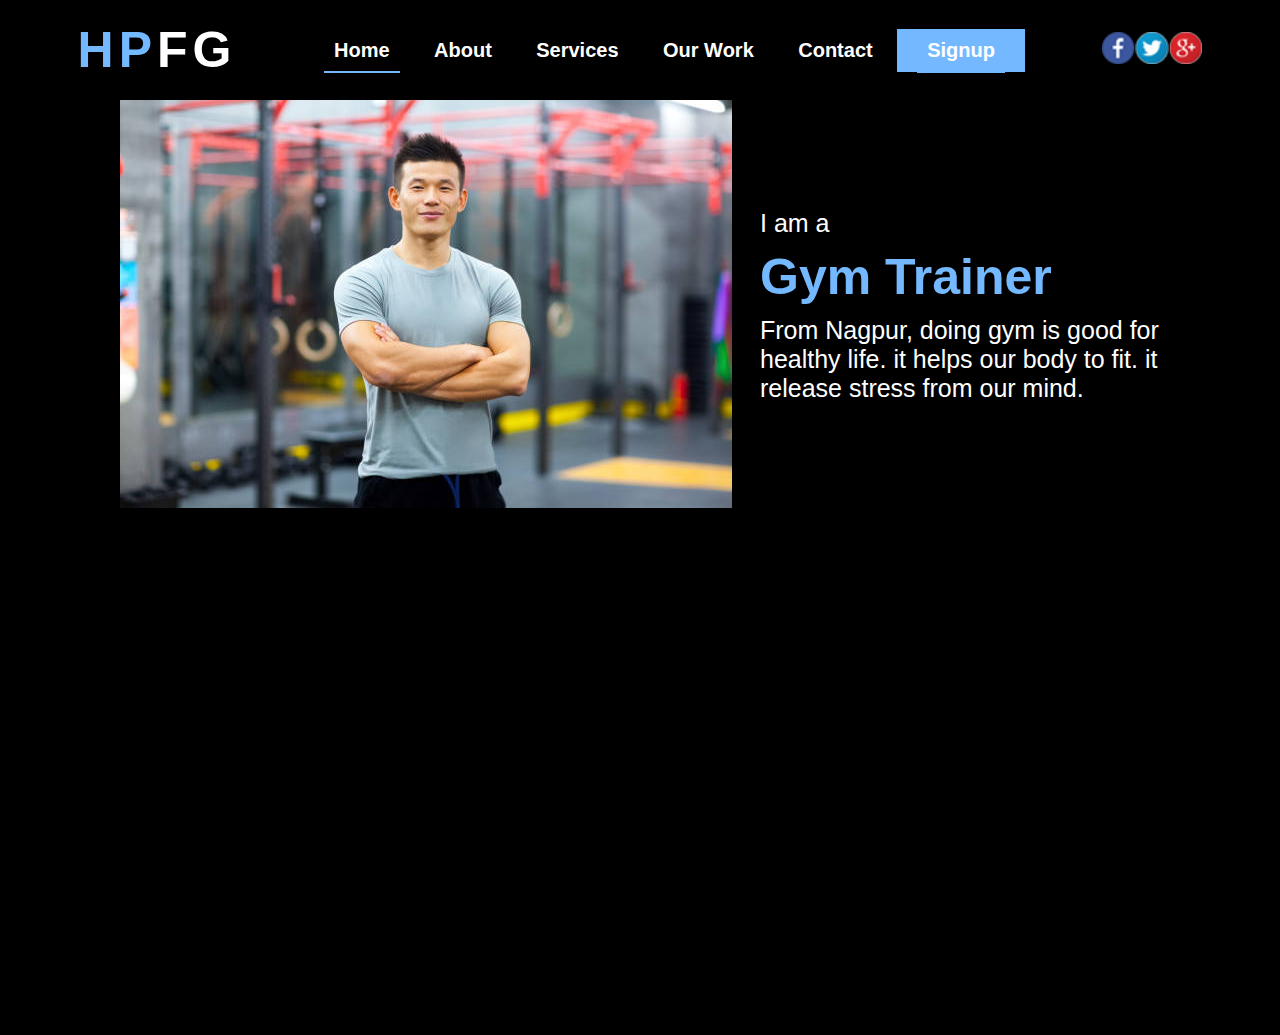
<file: index.html>
<!DOCTYPE html>
<html>
<head>
	<title>Webite Fitness & Gym</title>
	<link rel="stylesheet" type="text/css" href="style.css">
	<link rel="stylesheet" type="text/css" href="https://stackpath.bootstrapcdn.com/font-awesome/4.7.0/css/font-awesome.min.css">

	
</head>
<body>

<header>
	<nav>
		<div class="logo">
			<span id="blue">HP</span>FG
		</div>
		<div class="menu">
			<a href="index.html">Home</a>
			<a href="about.html">About</a>
			<a href="services.html">Services</a>
			<a href="work.html">Our Work</a>
			<a href="contact.html">Contact</a>
			<button class="c-btn"><a href="signup.html">Signup</a></button>
		</div>

		<div class="icon">
			<img src="icon.png">
		</div>
	</nav>

	<div class="container">
		<div class="left">
			<img src="homepage.jpg">
		</div>
		<div class="right">
			<p>I am a</p>
		<h1> Gym Trainer</h1>
		<p>From Nagpur, doing gym is good for healthy life. it helps our body to fit. it release stress from our mind.</p>
		</div>
	</div>

</header>

</body>
</html>
</file>
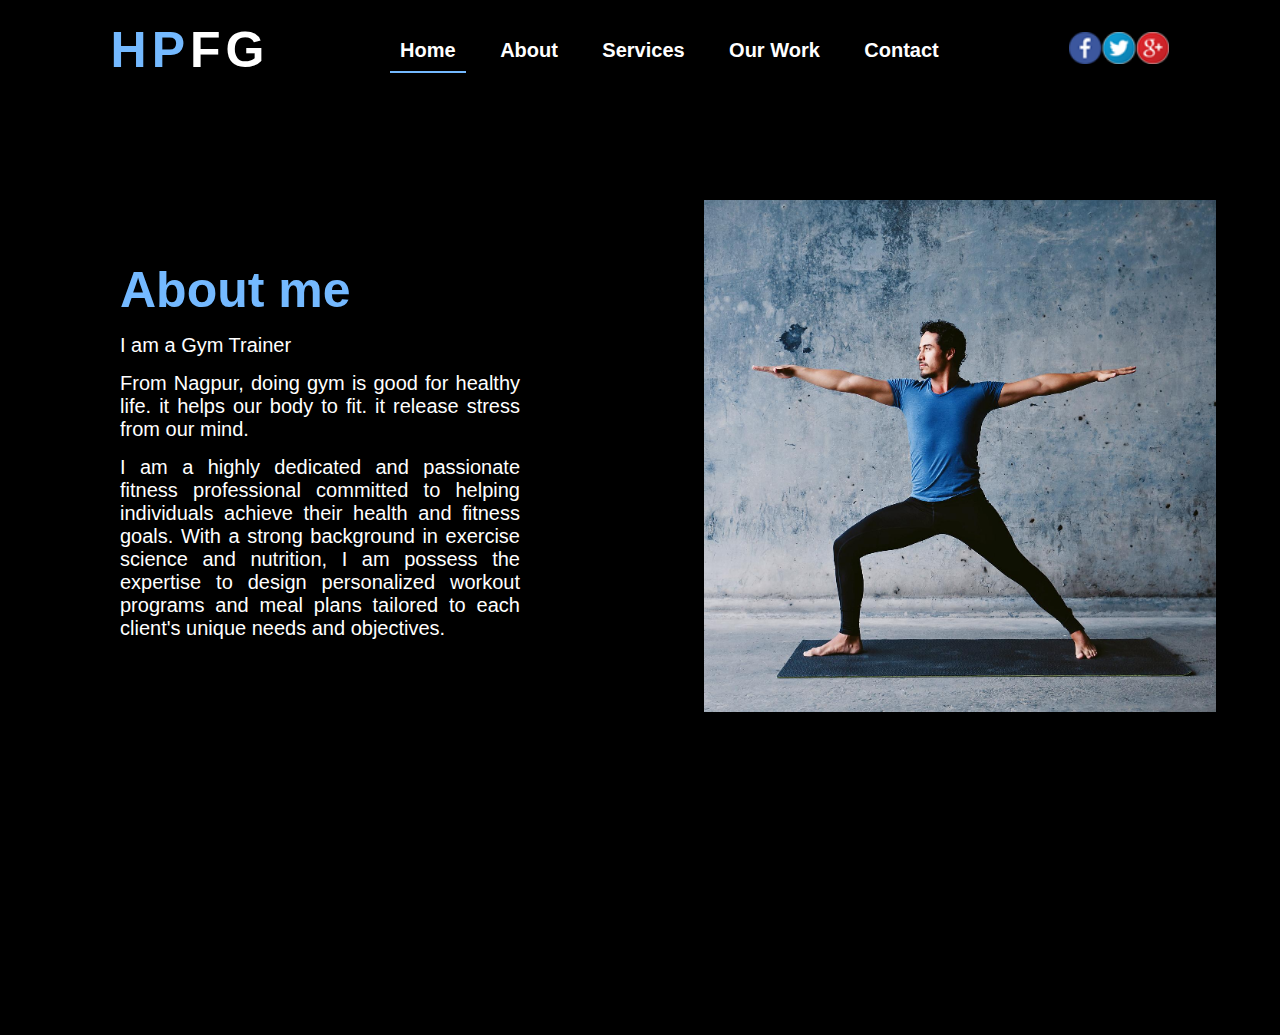
<file: about.html>
<!DOCTYPE html>
<html>
<head>
	<title>Webite Fitness & Gym</title>
	<link rel="stylesheet" type="text/css" href="style.css">
	<link rel="stylesheet" type="text/css" href="https://stackpath.bootstrapcdn.com/font-awesome/4.7.0/css/font-awesome.min.css">

</head>
<body>
<header>
	<nav>
		<div class="logo">
			<span id="blue">HP</span>FG
		</div>
		<div class="menu">
			<a href="index.html">Home</a>
			<a href="about.html">About</a>
			<a href="services.html">Services</a>
			<a href="work.html">Our Work</a>
			<a href="contact.html">Contact</a>
			
		</div>

		<div class="icon">
			<img src="icon.png">
		</div>
	</nav>
<section id="about">
	
	<div class="about-row">
		<div class="about-left-col">
			<h1><span id="blue">About me</span></h1>
			<p style="color: white;">I am a Gym Trainer</p>
			<p style="color: white;">
				From Nagpur, doing gym is good for healthy life. it helps our body to fit. it release stress from our mind.

			</p>
			<p style="color: white;">
				I am a highly dedicated and passionate fitness professional committed to helping 
				individuals achieve their health and fitness goals. With a strong background in
				exercise science and nutrition, I am possess the expertise to design personalized 
				workout programs and meal plans tailored to each client's unique needs and objectives.
			</p>
		</div>
		<div class="about-right-col">
			<img src="img10.jpg">
		</div>
	</div>

</section>
</header>
</body>
</html>
</file>
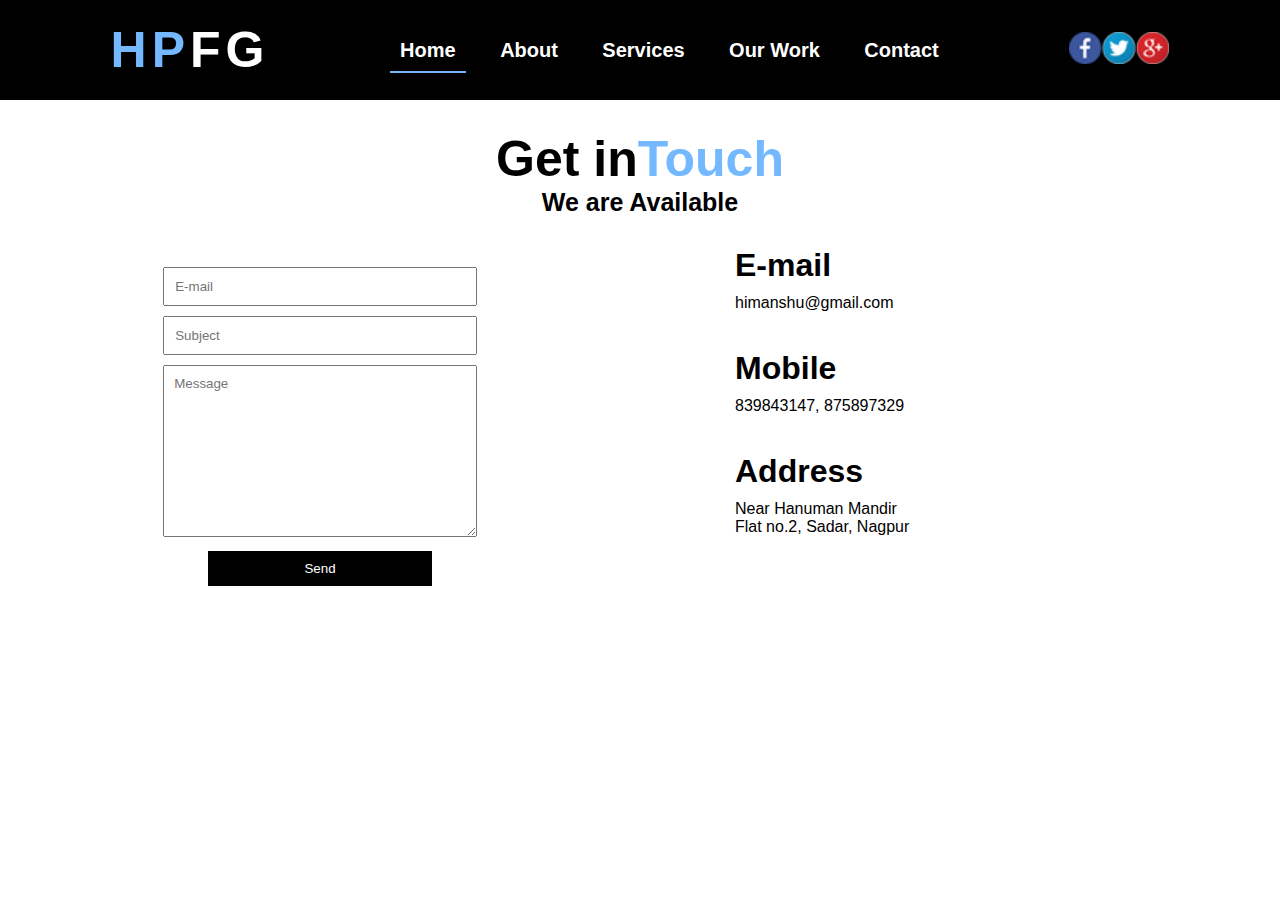
<file: contact.html>
<!DOCTYPE html>
<html>
<head>
	<title>Webite Fitness & Gym</title>
	<link rel="stylesheet" type="text/css" href="style.css">
	<link rel="stylesheet" type="text/css" href="https://stackpath.bootstrapcdn.com/font-awesome/4.7.0/css/font-awesome.min.css">
</head>
<body>

	<nav style="background-color:black;">
		<div class="logo">
			<span id="blue">HP</span>FG
		</div>
		<div class="menu">
			<a href="index.html">Home</a>
			<a href="about.html">About</a>
			<a href="services.html">Services</a>
			<a href="work.html">Our Work</a>
			<a href="contact.html">Contact</a>
			
		</div>

		<div class="icon">
			<img src="icon.png">
		</div>
	</nav>

<section id="contact">
		<div class="services-info">
			<h1>Get in<span id="blue">Touch</span></h1>
	<p> We are Available</p>
</div>

<div class="contact-row">
	<div class="contact-left-col">
		<div class="form">
			<input type="text" name="" placeholder="E-mail">
			<input type="text" name="" placeholder="Subject"><br>
			<textarea rows="10" cols="40" placeholder="Message"></textarea>
			<br> <button class="c_btn">Send</button>
		</div>
	</div>
		<div class="contact-right-col">
			<h1> E-mail</h1> <p>himanshu@gmail.com</p><br>
 			<h1> Mobile</h1><p>839843147, 875897329</p>
 			<br>
 			<h1>Address</h1>
 			 <p> Near Hanuman Mandir<br>
 			 	Flat no.2, Sadar, Nagpur
 			 </p>
		</div>
</div>


</section>



</body>
</html>

<!--

	
#contact{
	padding: 30px 0px;
}

.contact-row{
	display: flex;
	justify-content: center;
	align-items: center;
}
.contact-left-col{
	flex-basis: 50%;
	padding-top: 50px;
}
.contact-right-col{
	flex-basis: 50%;
	max-width: 450px;
	margin: auto;
}
.contact-right-col i{
	font-size: 20px;
	padding: 10px;
	background:#74b9ff;
	color: white; 
}
.contact-right-col p{
	margin-top: 10px;
	margin-bottom: 20px;
}


-->
</file>
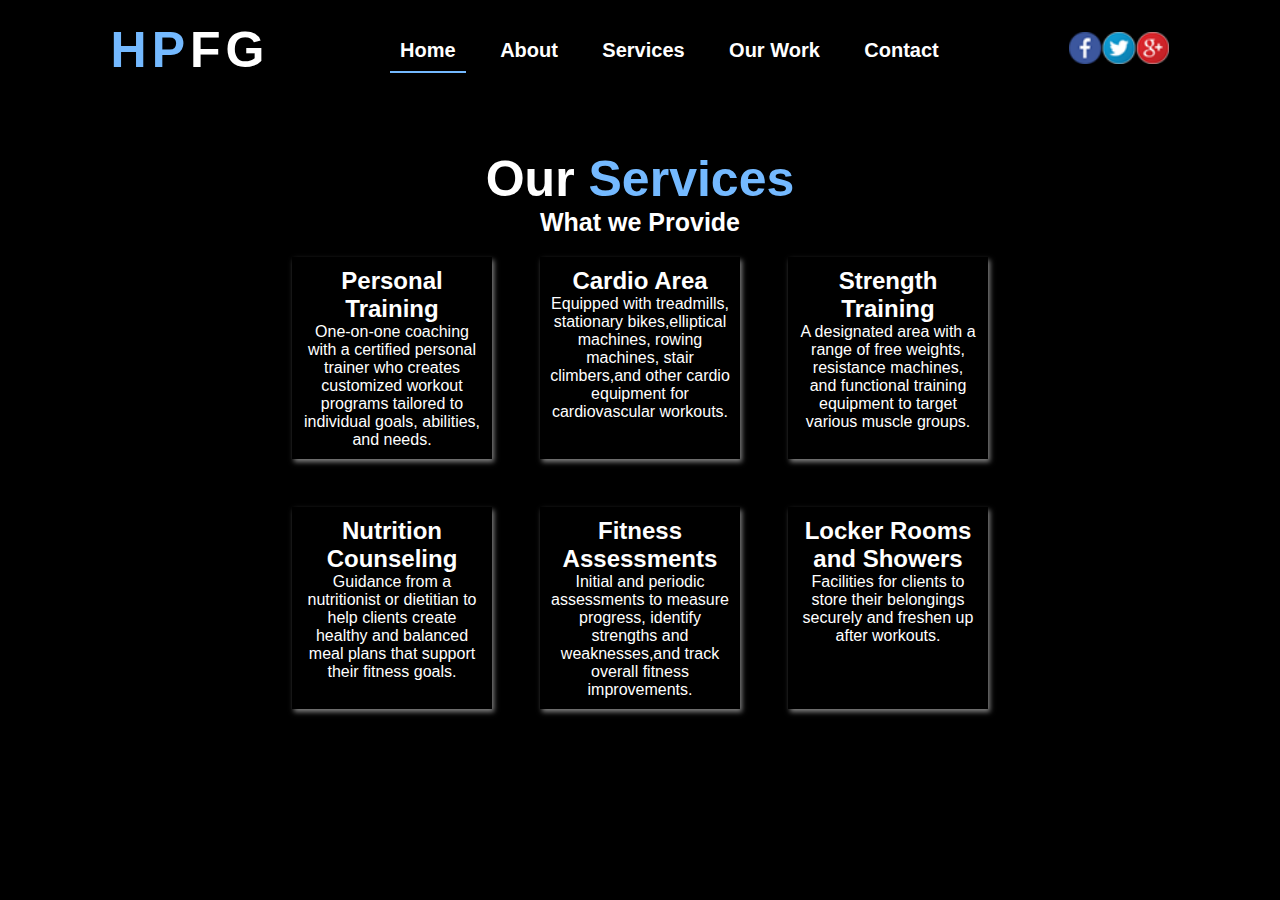
<file: services.html>
<!DOCTYPE html>
<html>
<head>
	<title>Webite Fitness & Gym</title>
	<link rel="stylesheet" type="text/css" href="style.css">
	<link rel="stylesheet" type="text/css" href="https://stackpath.bootstrapcdn.com/font-awesome/4.7.0/css/font-awesome.min.css">
</head>
<body style="background-color:black;">
	<nav>
		<div class="logo">
			<span id="blue">HP</span>FG
		</div>
		<div class="menu">
			<a href="index.html">Home</a>
			<a href="about.html">About</a>
			<a href="services.html">Services</a>
			<a href="work.html">Our Work</a>
			<a href="contact.html">Contact</a>
			
		</div>

		<div class="icon">
			<img src="icon.png">
		</div>
	</nav>

<section id="services">
	<div class="services-info">
			<h1 style="color:white">Our <span id="blue">Services</span></h1>
	<p style="color:white">What we Provide</p>
	</div>
	<div class="services-row">
		<div class="services-box">
				
				<h2 style="color:white">Personal Training</h2>
		<p style="color:white">	One-on-one coaching with a certified personal
		trainer who creates customized workout programs
		tailored to individual goals, abilities, and needs. </p>
		</div>

		<div class="services-box">
				
				<h2 style="color:white">Cardio Area</h2>
		<p style="color:white">Equipped with treadmills, stationary bikes,elliptical
		machines, rowing machines, stair climbers,and other cardio
		equipment for cardiovascular workouts. </p>
		</div>

		<div class="services-box">
				
				<h2 style="color:white">Strength Training</h2>
		<p style="color:white">A designated area with a range of free weights,
		resistance machines, and functional training equipment
		to target various muscle groups. </p>
		</div>

		<div class="services-box">
				
				<h2 style="color:white">Nutrition Counseling</h2>
		<p style="color:white">Guidance from a nutritionist or dietitian to
		help clients create healthy and balanced meal plans
		that support their fitness goals. </p>
		</div>

		<div class="services-box">
				
				<h2 style="color:white">Fitness Assessments</h2>
		<p style="color:white">	Initial and periodic assessments to measure
		progress, identify strengths and weaknesses,and 
		track overall fitness improvements. </p>
		</div>

		<div class="services-box">
				
				<h2 style="color:white">Locker Rooms and Showers</h2>
		<p style="color:white">Facilities for clients to store their belongings
		securely and freshen up after workouts. </p>
		</div>

	</div>
</section>



</body>
</html>
</file>
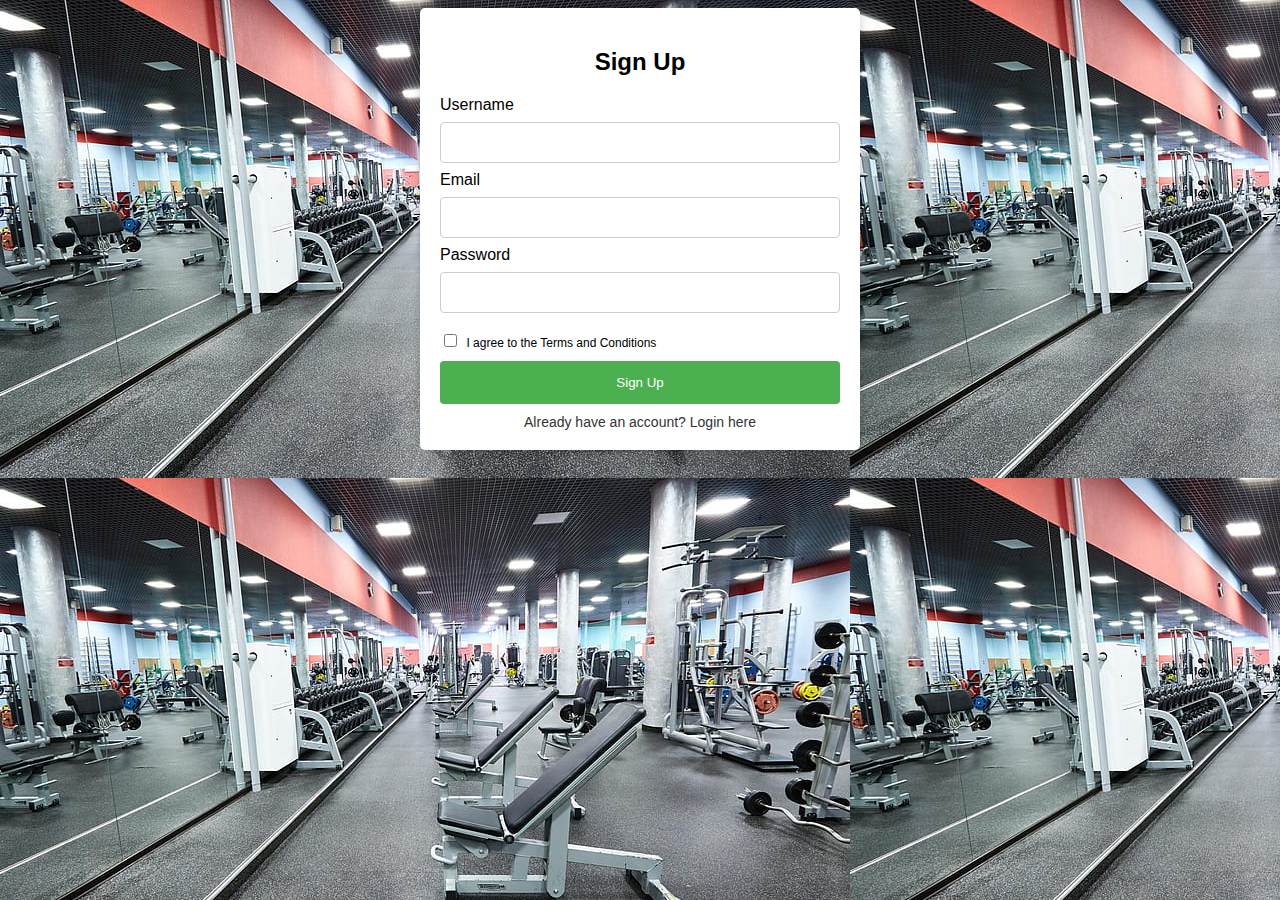
<file: signup.html>
<!DOCTYPE html>
<html lang="en">
<head>

  <meta charset="UTF-8">
  <meta name="viewport" content="width=device-width, initial-scale=1.0">
  
  <title>Sign Up Page</title>
  <style>
    body {
      font-family: Arial, sans-serif;
      background-color: #f1f1f1;
	  background-image: url('gymlast.jpg');
	
    }

    .container {
      max-width: 400px;
      margin: 0 auto;
      padding: 20px;
      background-color: #fff;
      border-radius: 5px;
      box-shadow: 0 0 10px rgba(0, 0, 0, 0.2);
	  
    }

    h2 {
      text-align: center;
    }

    input[type="text"],
    input[type="password"],
    input[type="email"] {
      width: 100%;
      padding: 12px 20px;
      margin: 8px 0;
      box-sizing: border-box;
      border: 1px solid #ccc;
      border-radius: 4px;
    }

    button {
      background-color: #4CAF50;
      color: white;
      padding: 14px 20px;
      margin: 10px 0;
      border: none;
      border-radius: 4px;
      cursor: pointer;
      width: 100%;
    }

    button:hover {
      background-color: #45a049;
    }

    .terms {
      margin-top: 10px;
    }

    .terms input {
      margin-right: 5px;
    }

    .terms label {
      font-size: 12px;
    }

    .login-link {
      display: block;
      text-align: center;
      text-decoration: none;
      color: #333;
      font-size: 14px;
    }
	
  </style>
</head>
<body>

  <div class="container">
    <h2>Sign Up</h2>
    <form action="#" method="post">
      <label for="username">Username</label>
      <input type="text" id="username" name="username" required>

      <label for="email">Email</label>
      <input type="email" id="email" name="email" required>

      <label for="password">Password</label>
      <input type="password" id="password" name="password" required>

      <div class="terms">
        <input type="checkbox" id="terms" name="terms" required>
        <label for="terms">I agree to the Terms and Conditions</label>
      </div>

      <button type="submit">Sign Up</button>
    </form>
    <a href="#" class="login-link">Already have an account? Login here</a>
  </div>
  
</body>
</html>
</file>
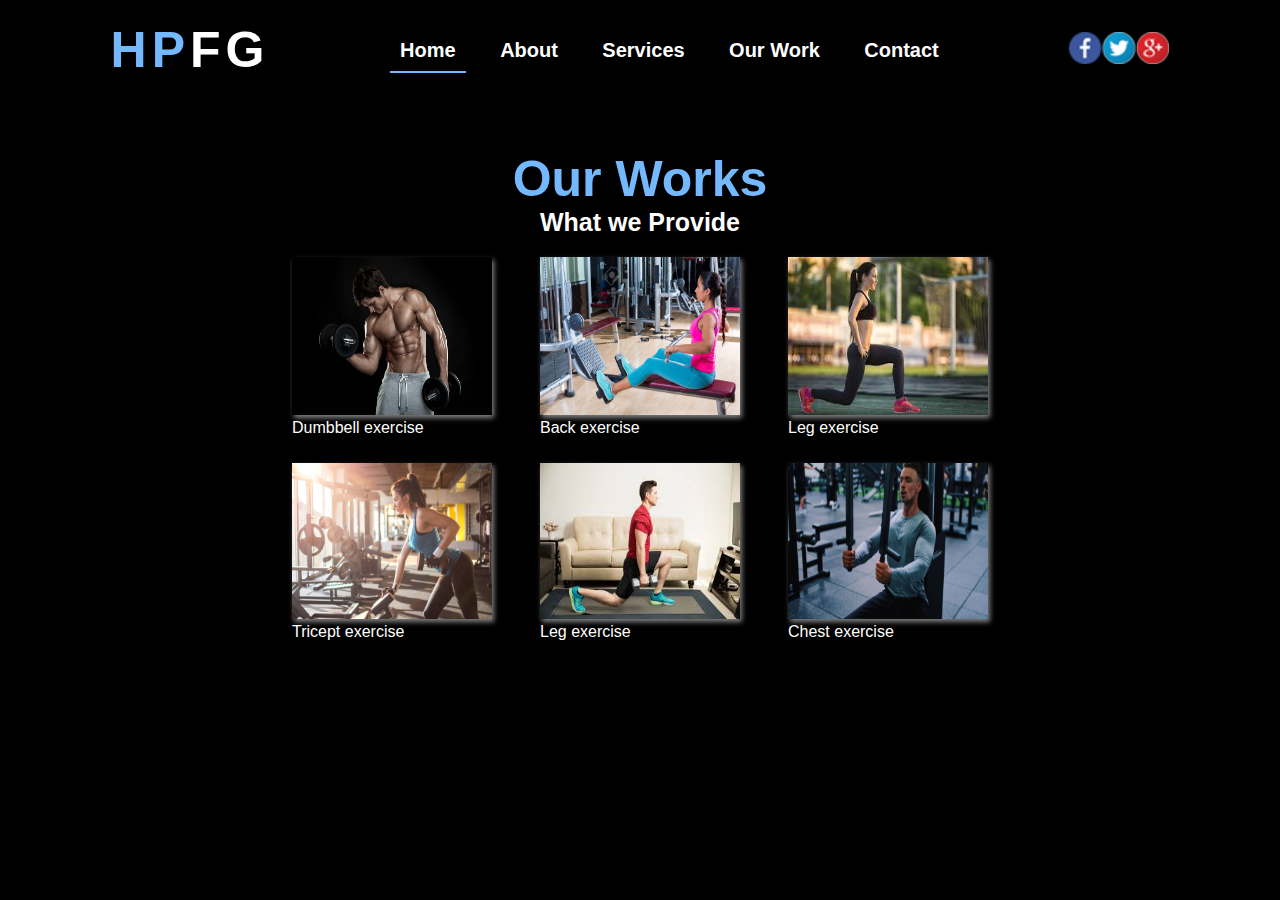
<file: work.html>
<!DOCTYPE html>
<html>
<head>
	<title>Webite Fitness & Gym</title>
	<link rel="stylesheet" type="text/css" href="style.css">
	<link rel="stylesheet" type="text/css" href="https://stackpath.bootstrapcdn.com/font-awesome/4.7.0/css/font-awesome.min.css">
</head>
<body style="background-color:black;">

	<nav>
		<div class="logo">
			<span id="blue">HP</span>FG
		</div>
		<div class="menu">
			<a href="index.html">Home</a>
			<a href="about.html">About</a>
			<a href="services.html">Services</a>
			<a href="work.html">Our Work</a>
			<a href="contact.html">Contact</a>
			
		</div>

		<div class="icon">
			<img src="icon.png">
		</div>
	</nav>

<section id="work">
		<div class="services-info">
			<h1> <span id="blue">Our Works</span></h1>
	<p style="color:white">What we Provide</p>
</div>
<div class="services-row">
	<div class="work-box">
		<img src="images/e1.jpg">
		<p style="color:white">Dumbbell exercise</p>
	</div>
	<div class="work-box">
		<img src="images/ex3.jpg">
		<p style="color:white">Back exercise</p>
	</div>
	<div class="work-box">
		<img src="images/ex7.jpeg">
		<p style="color:white">Leg exercise</p>
	</div>
	<div class="work-box">
		<img src="images/ex5.jpg">
		<p style="color:white">Tricept exercise</p>
	</div>
	<div class="work-box">
		<img src="images/e3.jpeg">
		<p style="color:white">Leg exercise</p>
	</div>
	<div class="work-box">
		<img src="images/e4.jpg">
		<p style="color:white">Chest exercise</p>
	</div>
</div>
</section>



</body>
</html>
</file>
<file: style.css>
*{padding: 0; margin:0; box-sizing: border-box; font-family: sans-serif;}
header{
	width: 100%;
	height: 115vh;
	background: black;
}

nav{
	width: 100%;
	height: 100px;
	display: flex;
	justify-content: space-evenly;
	align-items: center;
	color: white;
}
.logo{
	font-size: 50px;
	font-weight: bold;
	letter-spacing: 5px;
}
#blue{
	color:#74b9ff;
}

.menu a{
	text-decoration: none;
	color: white;;
	font-size: 20px;
	font-weight: bold;
	padding: 10px;
	margin: 10px;
}


.menu a:first-child{
	border-bottom: 2px solid #74b9ff;
}
.icon img{
	width: 100px;
}
.container{
	width: 100%;
	display: flex;
	justify-content: center;
	align-items: center;
	color: white;
}
.left{
	flex-basis: 50%;
}
.right{
	flex-basis: 50%;
	max-width: 400px;
}
.right h1{
	color: #74b9ff;
	font-size: 50px;
}
.right p{
	font-size: 25px;
	margin:10px 0px;
}

#about{
	padding: 100px 0px;
}
.about-row{
	width: 100%;
	display: flex;
	justify-content: space-around;
	align-items: center;
}
.about-left-col{
	flex-basis: 50%;

}
.about-right-col{
	flex-basis: 50%;	
	text-align: center;
}
.about-right-col img{
	width: 80%;
}
.about-left-col{
	max-width: 400px;
	margin:auto;
}


.about-left-col h1{
	font-size: 50px;
}
.about-left-col p{
	font-size: 20px;
	text-align: justify;
	margin:15px 0px;
}


.c-btn{
	padding: 10px;
	margin:10px 0px;
	color: white;
	border: none;
	background: #74b9ff;
}

#services{
	padding: 50px 0px;
}
.services-info{
	text-align: center;
}
.services-info h1{
	font-size: 50px;
}
.services-info p{
	font-size: 25px;
	font-weight: bold;
}
.services-row{
	display: grid;
	grid-template-columns: repeat(3,200px);
	grid-auto-rows: minmax(150px,auto);
	grid-gap: 3em;
	justify-content: center;
	padding-top: 20px;
}
.services-box{
	box-shadow: 2px 3px 5px grey;
	padding: 10px;
	text-align: center;

}
.services-box i{
	background: #0984e3;
	color: white;
	font-size: 30px;
	padding: 10px;
	margin-top: -20px;
}



#work{
	padding-top: 50px;
	padding-bottom: 200px;
	background: rgba(0,0,0,0.03);
	clip-path: polygon(0% 0%,100% 0%, 100% 100%,80% 80%,0% 100%);
}
.work-box{
	box-shadow: 2px 3px 5px grey;
}

.work-box img{
	width: 100%;
	height: 100%;
}

#contact{
	padding: 30px 0px;
}

.contact-row{
	display: flex;
	justify-content: center;
	align-items: center;
}
.contact-left-col{
	flex-basis: 50%;
	padding-top: 50px;
}
.contact-right-col{
	flex-basis: 50%;
	max-width: 450px;
	margin: auto;
}
.contact-right-col i{
	font-size: 20px;
	padding: 10px;
	background:#74b9ff;
	color: white; 
}
.contact-right-col p{
	margin-top: 10px;
	margin-bottom: 20px;
}


.form{

	width: 70%;
	margin:auto;
	text-align: center;
}
.form input[type="text"]{
	width: 70%;
	padding: 10px;
	margin-bottom: 10px;
}
textarea{
	width: 70%;
	padding: 10px;
	margin-bottom: 10px;
}



.c_btn{
	background: black;
	color: white;
	padding: 10px;
	width: 50%;
	border:none;
}
</file>
